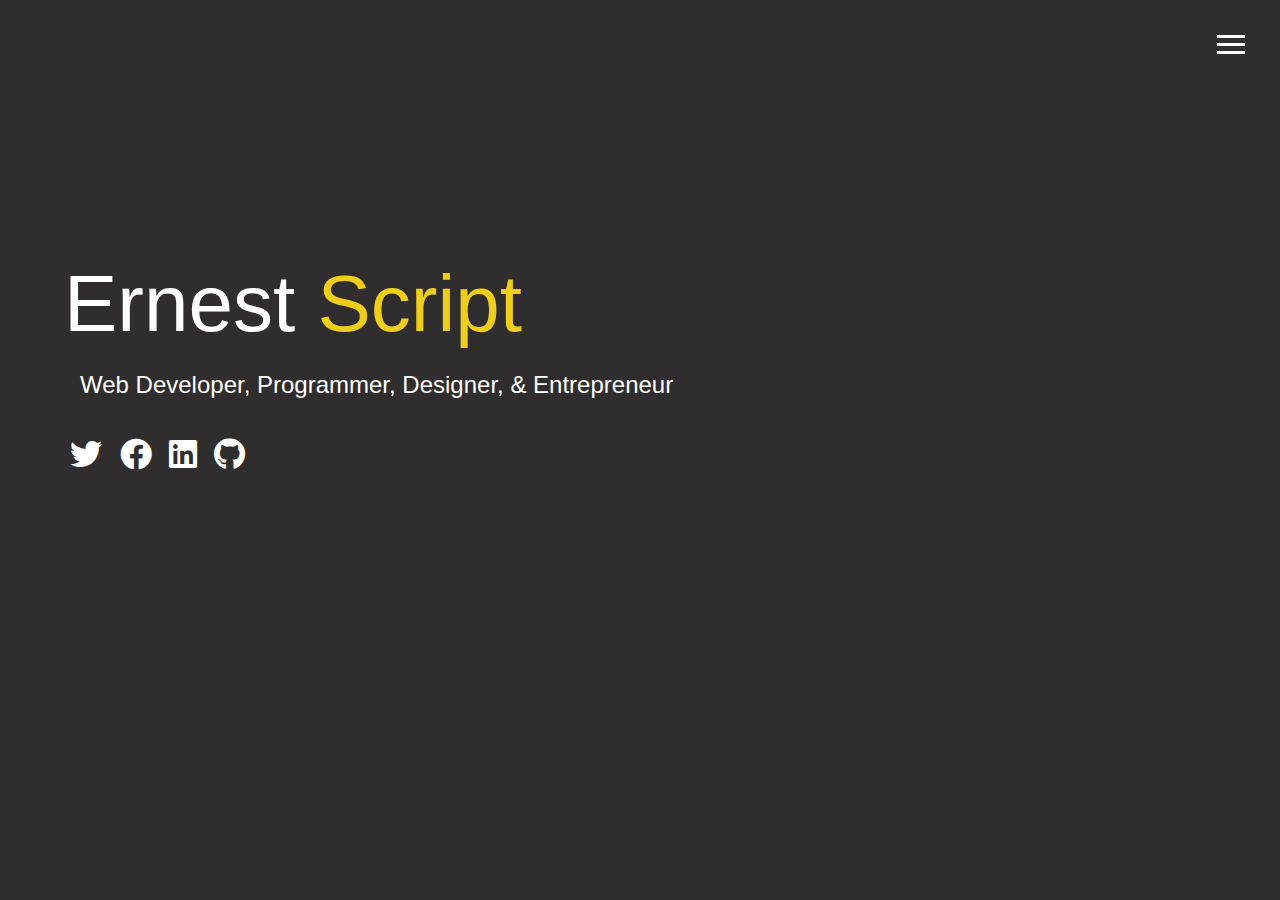
<file: disk/index.html>
<!DOCTYPE html>
<html lang="en">
<head>
    <meta charset="UTF-8">
    <meta name="viewport" content="width=device-width, initial-scale=1.0">
    <meta http-equiv="X-UA-Compatible" content="ie=edge">
    <title>Portifolio</title>
    <link rel="stylesheet" href="css/style.css">
    <!-- <link href="https://cdn.jsdelivr.net/npm/bootstrap@5.3.3/dist/css/bootstrap.min.css" rel="stylesheet" integrity="sha384-QWTKZyjpPEjISv5WaRU9OFeRpok6YctnYmDr5pNlyT2bRjXh0JMhjY6hW+ALEwIH" crossorigin="anonymous"> -->
    <link rel="stylesheet" href="//use.fontawesome.com/releases/v5.0.7/css/all.css">
</head>
<body id="bg-img">
    <header>
        <div class="menu-btn">
            <div class="btn-line"></div>
            <div class="btn-line"></div>
            <div class="btn-line"></div>
        </div>

        <nav class="menu">
            <div class="menu-branding">
                <div class="portrait"></div>
            </div>

            <ul class="menu-nav">
                <li class="nav-item current">
                    <a href="index.html" class="nav-link">Home</a>
                </li>
                <li class="nav-item">
                    <a href="about.html" class="nav-link">About Me</a>
                </li>
                <li class="nav-item">
                    <a href="work.html" class="nav-link">My Work</a>
                </li>
                <li class="nav-item">
                    <a href="contact.html" class="nav-link">How To Reach Me</a>
                </li>
            </ul>
        </nav>
    </header>

    <main id="home">
        <h1 class="lg-heading">Ernest <span class="text-secondary">Script</span></h1>
        <h2 class="sm-heading">Web Developer, Programmer, Designer, & Entrepreneur</h2>
        <div class="icons">
        <a href="https://x.com/Ernest_script?t=_pf_rglRXjbKhP1GQs1A8A&s=09"><i class="fab fa-twitter fa-2x"></i></a>
        <a href="https:/www.facebook.com/share/19SsRbL9zS/"><i class="fab fa-facebook fa-2x"></i></a>
        <a href="https://www.linkedin.com/in/ernest-chinonso-3aa475269?utm_source=share&utm_campaign=share_via&utm_content=profile&utm_medium=android_app"><i class="fab fa-linkedin fa-2x"></i></a>
        <a href="https://github.com/Escobarb1"><i class="fab fa-github fa-2x"></i></a>
        </div>
    </main>


    <script src="js/main.js"></script>
</body>
</html>
</file>
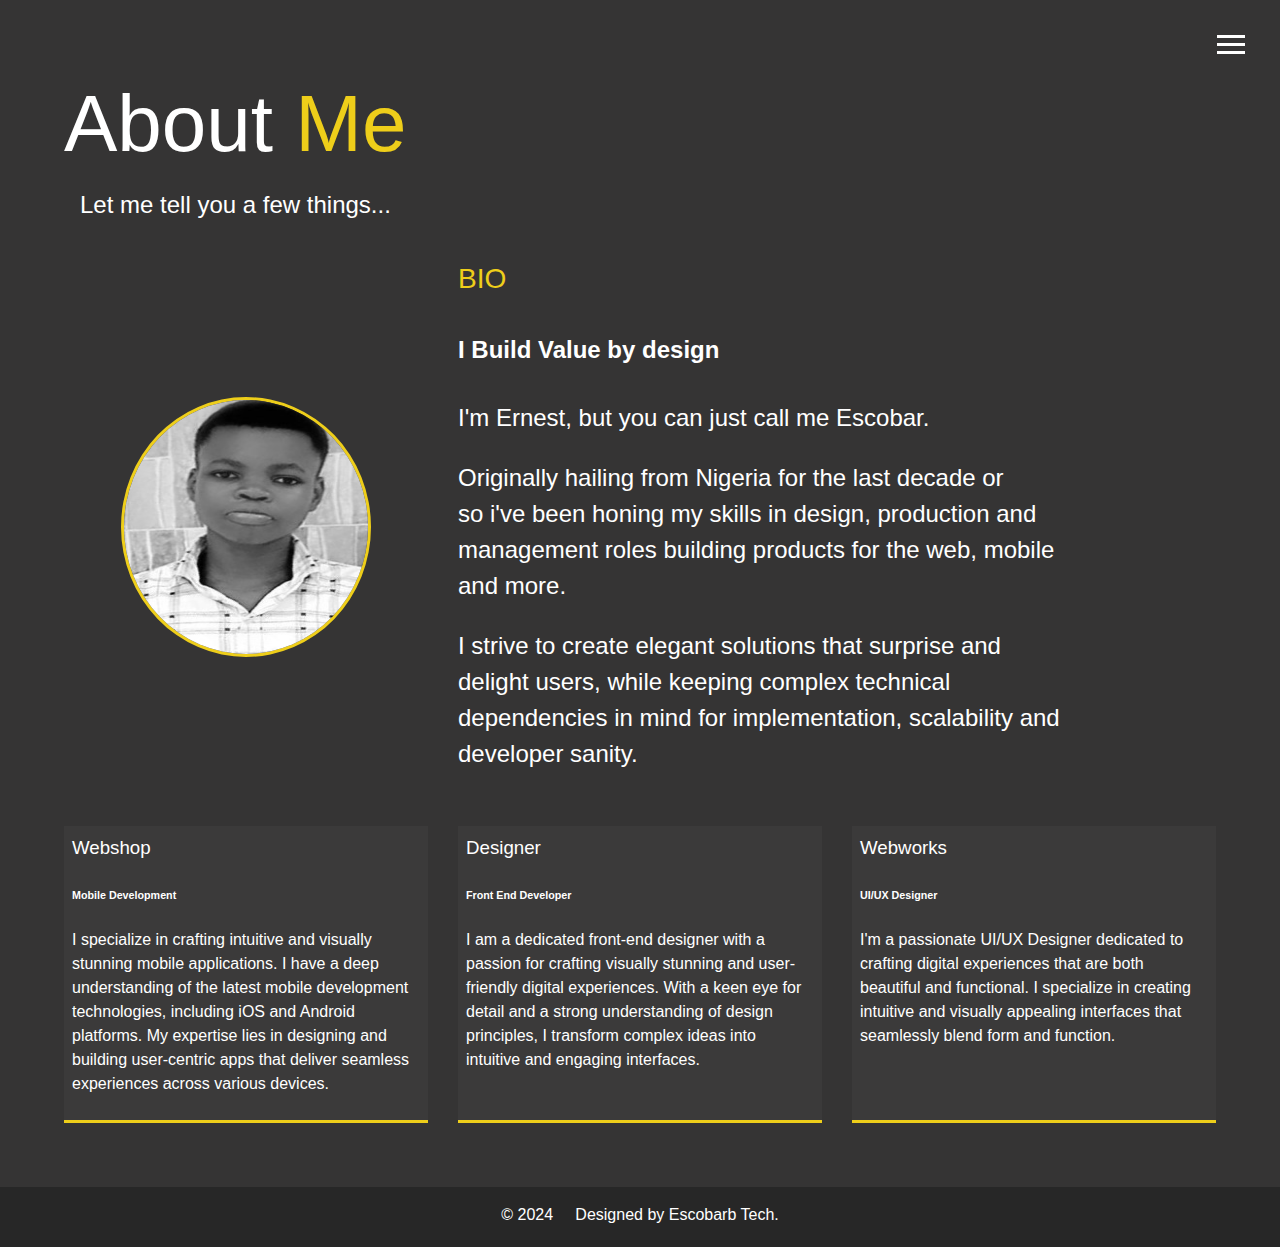
<file: disk/about.html>
<!DOCTYPE html>
<html lang="en">
<head>
    <meta charset="UTF-8">
    <meta name="viewport" content="width=device-width, initial-scale=1.0">
    <meta http-equiv="X-UA-Compatible" content="ie=edge">
    <title>About Me</title>
    <link rel="stylesheet" href="css/style.css">
     <link rel="stylesheet" href="//use.fontawesome.com/releases/v5.0.7/css/all.css">
</head>
<body id="img-about">

    <header>
        <div class="menu-btn">
            <div class="btn-line"></div>
            <div class="btn-line"></div>
            <div class="btn-line"></div>
        </div>

        <nav class="menu">
            <div class="menu-branding">
                <div class="portrait"></div>
            </div>

            <ul class="menu-nav">
                <li class="nav-item">
                    <a href="index.html" class="nav-link">Home</a>
                </li>
                <li class="nav-item current">
                    <a href="about.html" class="nav-link">About Me</a>
                </li>
                <li class="nav-item">
                    <a href="work.html" class="nav-link">My Work</a>
                </li>
                <li class="nav-item">
                    <a href="contact.html" class="nav-link">How To Reach Me</a>
                </li>
            </ul>
        </nav>
    </header>

    <main id="about">
        <h1 class="lg-heading">About <span class="text-secondary">Me</span></h1>
        <h2 class="sm-heading">Let me tell you a few things...</h2>
        
        <div class="about-info">
            <img src="img/Escobarb.jpg" alt="John Doe" class="bio-image">

            <div class="bio">
                <h3 class="text-secondary">BIO</h3>
                <h4>I Build Value by design</h4>
                <p><p>I'm Ernest, but you can just call me Escobar.</p>
                <p>Originally hailing from Nigeria for the last decade or <br>so i've been 
                    honing my skills in design, production and management roles building
                    products for the web, mobile and more.</p>
                <p>I strive to create elegant solutions that surprise and delight users,
                    while keeping  complex technical dependencies in mind for implementation, 
                    scalability and developer sanity.</p>
            </div>

            <div class="job job-1">
                <h3>Webshop</h3>
                <h6>Mobile Development</h6>
                <p>I specialize in crafting intuitive and visually stunning mobile applications. I have a deep 
                    understanding of the latest mobile development technologies, including iOS and Android platforms.
                     My expertise lies in designing and building user-centric apps that deliver seamless experiences
                      across various devices.</p>
            </div>

            <div class="job job-2">
                <h3>Designer</h3>
                <h6>Front End Developer</h6>
                <p>I am a dedicated front-end designer with a passion for crafting visually stunning and user-friendly
                     digital experiences. With a keen eye for detail and a strong understanding of design principles, 
                     I transform complex ideas into intuitive and engaging interfaces.</p>
            </div>

            <div class="job job-3">
                <h3>Webworks</h3>
                <h6>UI/UX Designer</h6>
                <p>I'm a passionate UI/UX Designer dedicated to crafting digital experiences that are both beautiful
                     and functional. I specialize in creating intuitive and visually appealing interfaces that 
                     seamlessly blend form and function.</p>
            </div>
        </div>

    </main>

    <footer id="main-footer">
        <!-- Copyright &copy; 2024 -->
        &copy; 2024 &nbsp;&nbsp;&nbsp;
        Designed by<a href="https://www.chinonsoernest88@gmail.com" target="_blank"> Escobarb Tech.
    </footer>


    <script src="js/main.js"></script>
</body>
</html>
</file>
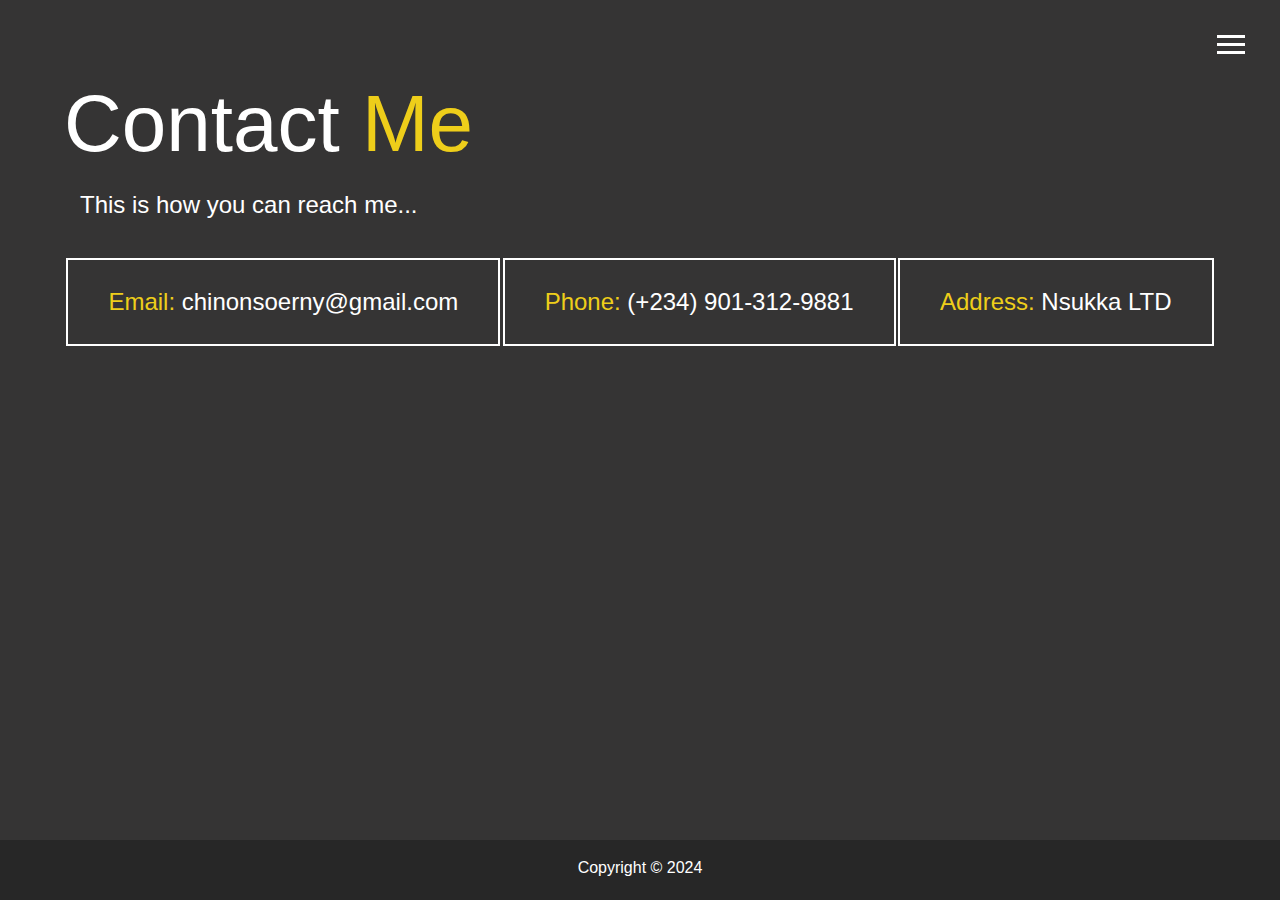
<file: disk/contact.html>
<!DOCTYPE html>
<html lang="en">
<head>
    <meta charset="UTF-8">
    <meta name="viewport" content="width=device-width, initial-scale=1.0">
    <meta http-equiv="X-UA-Compatible" content="ie=edge">
    <title>Contact Me</title>
    <link rel="stylesheet" href="css/style.css">
     <link rel="stylesheet" href="//use.fontawesome.com/releases/v5.0.7/css/all.css">
</head>
<body id="img-about">

    <header>
        <div class="menu-btn">
            <div class="btn-line"></div>
            <div class="btn-line"></div>
            <div class="btn-line"></div>
        </div>

        <nav class="menu">
            <div class="menu-branding">
                <div class="portrait"></div>
            </div>

            <ul class="menu-nav">
                <li class="nav-item">
                    <a href="index.html" class="nav-link">Home</a>
                </li>
                <li class="nav-item">
                    <a href="about.html" class="nav-link">About Me</a>
                </li>
                <li class="nav-item">
                    <a href="work.html" class="nav-link">My Work</a>
                </li>
                <li class="nav-item current">
                    <a href="contact.html" class="nav-link">How To Reach Me</a>
                </li>
            </ul>
        </nav>
    </header>

    <main id="contact">
        <h1 class="lg-heading">Contact <span class="text-secondary">Me</span></h1>
        <h2 class="sm-heading">This is how you can reach me...</h2>
        
        <div class="boxes">
            <div>
                <span class="text-secondary">Email:</span> chinonsoerny@gmail.com
            </div>
            <div>
                <span class="text-secondary">Phone:</span> (+234) 901-312-9881
            </div>
            <div>
                <span class="text-secondary">Address:</span> Nsukka LTD
            </div>
        </div>

    </main>

    <footer id="main-footer">
        Copyright &copy; 2024
    </footer>


    <script src="js/main.js"></script>
</body>
</html>
</file>
<file: disk/css/style.css>
:root {
  --primary-color: #353434;
  --white-color: #fff;
  --secondary-color: #eece1a;
  --show-home-image: true;
  --background-opacity: 0.9;
  --home-image: url(https://images.unsplash.com/photo-1445620466293-d6316372ab59?w=700&auto=format&fit=crop&q=60&ixlib=rb-4.0.3&ixid=M3wxMjA3fDB8MHxzZWFyY2h8MTF8fGElMjBjb21wdXRlcnxlbnwwfHwwfHx8MA%3D%3D);
}

* {
  box-sizing: border-box;
}

#bg-img {
  background: var(--home-image);
  background-attachment: fixed;
  background-size: cover;

  &:after {
    content: '';
    position: absolute;
    top: 0;
    right: 0;
    width: 100%;
    height: 100%;
    z-index: -1;
    background: rgba(24, 22, 22, 0.9);
  }
}

body {
  color: #fff;
  height: 100%;
  margin: 0;
  font-family: 'Segoe UI', 'Segoe UI', Tahoma, Geneva, Verdana, sans-serif;
  line-height: 1.5;
}

/* Headings */
h1,
h2,
h3 {
  margin: 0;
  font-weight: 400;

  &.lg-heading {
    font-size: 5rem;
  }

  &.sm-heading {
    margin-bottom: 2rem;
    padding: 0.2rem 1rem;
    background: rgba(lighten(--primary-color, 2), 0.5);
  }
}

a {
  color: var(--white-color);
  text-decoration: none;
}

header {
  position: fixed;
  z-index: 2;
}

.text-secondary {
  color: var(--secondary-color);
}

main {
  padding: 4rem;
  /* height: 100%; */
  min-height: calc(100vh - 60px);

  .icons {
    margin-top: 1rem;
  }

  a {
    padding: 0.4rem;

    &:hover {
      color: var(--secondary-color);
      transition: all 0.5s ease-out;
    }
  }

  &#home {
    overflow: hidden;
    h1 {
      margin-top: 20vh;
    }
  }
}

/* Menu Button */

.menu-btn {
  position: inherit;
  z-index: 3;
  right: 35px;
  top: 35px;
  cursor: pointer;
  transition: all 0.5s ease-out;

  .btn-line {
    width: 28px;
    height: 3px;
    margin: 0 0 5px 0;
    background: var(--white-color);
    transition: all 0.5s ease-out;
  }

  /* Rotate into x with menu lines */
  &.close {
    transform: rotate(180deg);

    .btn-line {
      /* line 1 - Rotate */
      &:nth-child(1) {
        transform: rotate(45deg) translate(5px, 5px);
      }
      /* line 2 - Hide */
      &:nth-child(2) {
        opacity: 0;
      }
      /* line 3 - Rotate */
      &:nth-child(3) {
        transform: rotate(-45deg) translate(7px, -6px);
      }
    }
  }
}

/* Menu Overlay */
.menu {
  position: fixed;
  top: 0;
  width: 100%;
  opacity: 1;
  visibility: hidden;

  &.show {
    visibility: visible;
  }
}

.menu-branding,
.menu-nav {
  display: flex;
  flex-flow: column wrap;
  align-items: center;
  justify-content: center;
  float: left;
  width: 50%;
  height: 100vh;
  overflow: hidden;
}

.menu-nav {
  padding: 0;
  margin: 0;
  background: var(--primary-color);
  list-style: none;
  transform: translate3d(0, -100%, 0);
  transition: all 0.5s ease-out;
  opacity: 0.9;

  &.show {
    /* side in from top */
    transform: translate3d(0, 0, 0);
  }
}

/* Branding side */
.menu-branding {
  background: var(--primary-color);
  transform: translate3d(0, 100%, 0);
  transition: all 0.5s ease-out;
  opacity: 0.9;

  &.show {
    /* side in from bottom */
    transform: translate3d(0, 0, 0);
  }

  .portrait {
    width: 250px;
    height: 250px;
    /* background: url("../img/vatar.jpg"); */
    background: url('../img/Escobarb.jpg');
    border-radius: 50%;
    border: solid 3px var(--secondary-color);
    background-repeat: no-repeat;
    background-size: cover;
  }
}

.nav-item {
  transform: translate3d(600px, 0, 0);
  transition: all 0.5s ease-out;

  &.show {
    /* side in from right */
    transform: translate3d(0, 0, 0);
  }

  &.current > a {
    color: var(--secondary-color);
  }
}

/* Delay each nav item slide by 0.1s */

.nav-item:nth-child(1) {
  transition-delay: 0.1s;
}
.nav-item:nth-child(2) {
  transition-delay: 0.2s;
}
.nav-item:nth-child(3) {
  transition-delay: 0.3s;
}
.nav-item:nth-child(4) {
  transition-delay: 0.4s;
}

.nav-link {
  display: inline-block;
  position: relative;
  font-size: 30px;
  text-transform: uppercase;
  padding: 1rem 0;
  font-weight: 300;
  color: var(--white-color);
  text-decoration: none;
  transition: all 0.5s ease-out;

  &:hover {
    color: var(--secondary-color);
  }
}











/* ABOUT */

#img-about {
  background-color: #353434;
}

.about-info {
  display: grid;
  grid-gap: 30px;
  grid-template-areas: 
  'bioimage bio bio'
  'job1 job2 job3';
  grid-template-columns: repeat(3, 1fr);

  .bio-image {
    grid-area: bioimage;
    margin: auto;
    border-radius: 50%;
    border: var(--secondary-color) 3px solid;
    width: 250px;
    height: 260px;
  }
  
  .bio {
    grid-area: bio;
    font-size: 1.5rem;
  }
  
  .job-1 {
    grid-area: job1;
  }
  
  .job-2 {
    grid-area: job2;
  }
  
  .job-3 {
    grid-area: job3;
  }
  
  .job {
    background: #3b3a3a;
    border-bottom: var(--secondary-color) 3px solid;
    padding: 0.5rem;
  }
}

#main-footer {
  text-align: center;
  padding: 1rem;
  background: #272727;
  color: var(--white-color);
  height: 60px;
}

/* .bio {
  p {
    width: 80%;
  }
} */




/* WORK */

.projects {
  display: grid;
  grid-gap: 0.7rem;
  grid-template-columns: repeat(3, 1fr);

  img {
    width: 100%;
    height: 50%;
    border: 3px #fff solid;
    display: block;
    margin-bottom: -1rem;

    &:hover {
      opacity: 0.5;
      border-color: var(--secondary-color);
      transition: all 0.5s ease-out;
    }
  }
}

/* button styles */

.btn {
  display: block;
  padding: 0.5rem 5rem;
  border: 0;
  margin-bottom: 0.3rem;
  
  &:hover {
    background: var(--secondary-color);
    color: var(--white-color);
  }
}

.btn a:hover {
  background: var(--secondary-color);
  color: #fff;
  margin-right: 100px;
}

.btn-dark {
  background: #181717;
  color: var(--white-color);
  display: block;
  margin-bottom: -90px;

  &:hover {
    background: black;
    color: var(--white-color);
  }
}

.btn-light {
  background: #b8b4b4;
  color: #333;
  display: block;

  &:hover {
    background: var(--secondary-color);
    color: black;
  }
} 



/* Contact */

.boxes {
  display: flex;
  flex-wrap: wrap;
  justify-content: space-evenly;
  align-items: center;
  margin-top: 1rem;

  div {
    font-size: 1.5rem;
    border: 2px #fff solid;
    padding: 1.5rem 2.5rem;
    margin-bottom: 3rem;
    transition: all 0.5s ease-out;

    &:hover {
      padding: 0.5rem 1.5rem;
      background: var(--secondary-color);
      color: #000;

      span {
        color: #000;
      }
    }
  }
}











/* Media query */

/* mediaSm */
/* SmartPhones */
@media screen and (max-width: 500px) {
  main#home h1 {
    margin-top: 10vh;
  }

  .projects {
    grid-template-columns: 1fr;
  }

  .boxes {
    div {
      width: 100%;
    }
  }
}

/* mediaMd */
/* Tablets and small laptops */
@media screen and (max-width: 768px) {
  main {
    align-items: center;
    text-align: center;

    .lg-heading {
      line-height: 1;
      margin-bottom: 1rem;
    }
  }

  ul.menu.nav,
  div.menu-branding {
    float: none;
    width: 100%;
    min-height: 0;

    &.show {
      transform: translate3d(0, 0, 0);
    }
  }

  .menu-nav {
    height: 75vh;
    transform: translate3d(-100%, 0, 0);
    font-size: 24px;
    width: 100%;
  }

  .menu-branding {
    height: 25vh;
    transform: translate3d(100%, 0, 0);

    .portrait {
      background: url('../img/Escobarb.jpg');
      width: 150px;
      height: 150px;
      background-size: cover;
    }
  }

  .about-info {
    grid-template-areas: 
    'bioimage'
    'bio'
    'job1'
    'job2'
    'job3';
    grid-template-columns: 1fr;
  }

  .projects {
    grid-template-columns: repeat(2, 1fr);
  }

  .boxes {
    div {
      width: 100%;
    }
  }
}

/* mediaLg */
/* Desktops and laptops */
@media screen and (min-width: 769px) and (max-width: 1170px) {
  .projects {
    grid-template-columns: repeat(3, 1fr);
  }

  .bio {
    p {
      width: 100%;
    }
  }
}

/* mediaXL */
/* Widescreens */
@media screen and (min-width: 1171px) {
  .projects {
    grid-template-columns: repeat(4, 1fr);
  }

  .bio {
    p {
      width: 80%;
    }
  }
}
</file>
